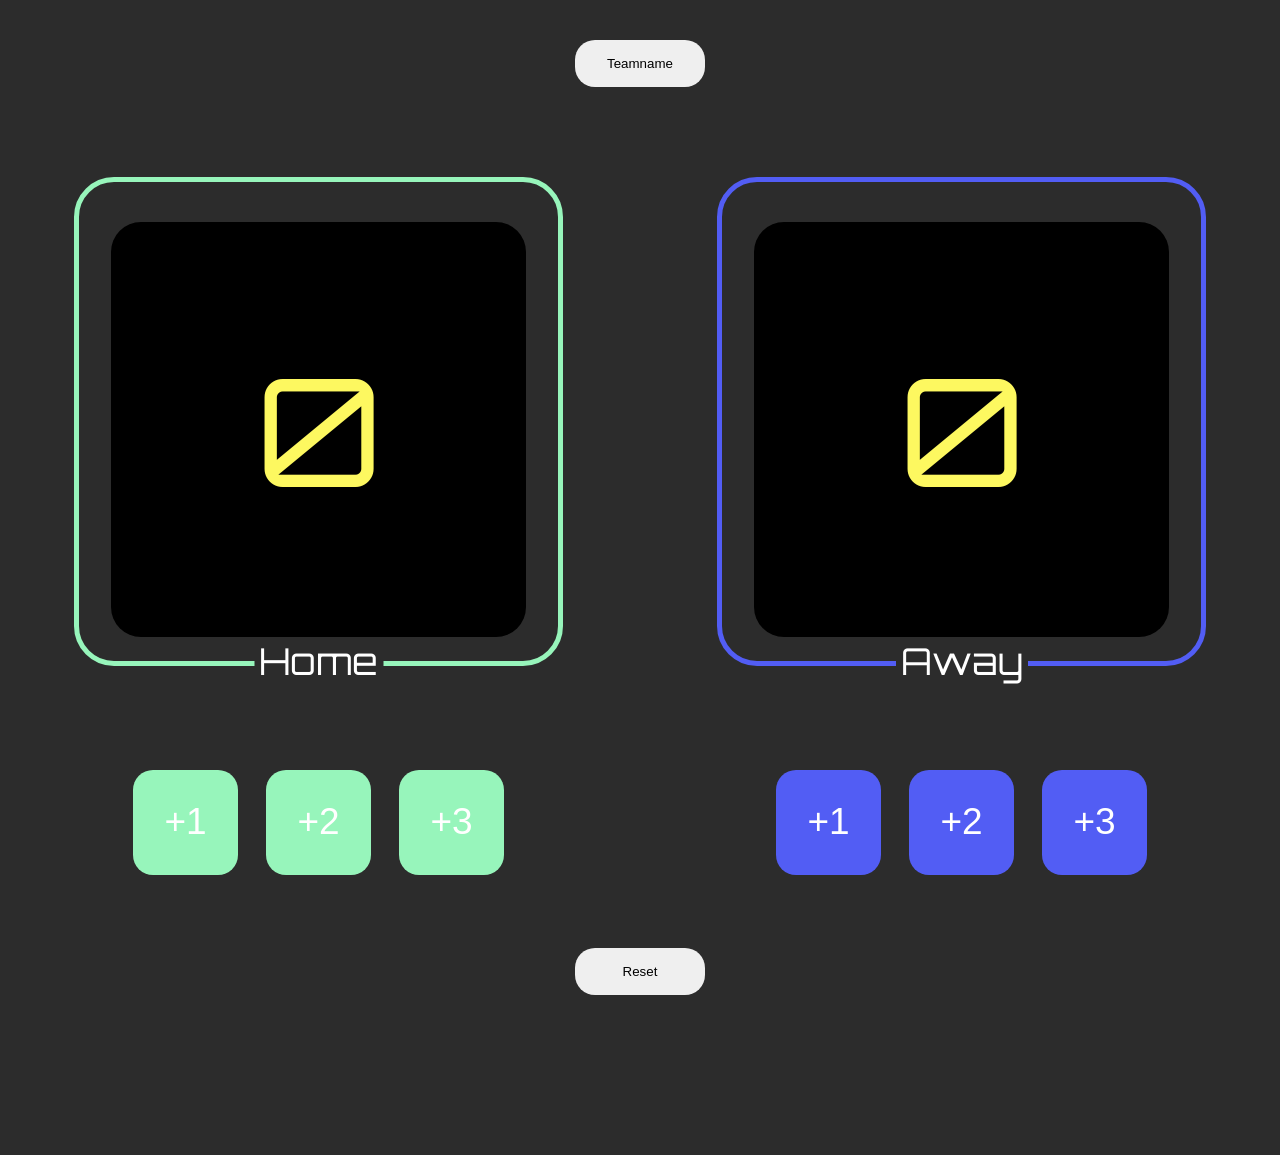
<file: index.html>
<!DOCTYPE html>
<html lang="en">
  <head>
    <meta charset="UTF-8" />
    <meta http-equiv="X-UA-Compatible" content="IE=edge" />
    <meta name="viewport" content="width=device-width, initial-scale=1.0" />
    <title>Ergebnisvorschau</title>
    <link rel="stylesheet" href="assets/css/style.css" />
  </head>
  <body>
    <button onclick="teamname()">Teamname</button>
    <fieldset class="borderHome">
      <legend id="teamNameHome">Home</legend>
      <div class="home"><p id="countHome">0</p></div>
      <article class="btn">
        <button class="btnHome" onclick="onePlusHome()">+1</button>
        <button class="btnHome" onclick="twoPlusHome()">+2</button>
        <button class="btnHome" onclick="threePlusHome()">+3</button>
      </article>
    </fieldset>
    <fieldset class="borderAway">
      <legend id="teamNameAway">Away</legend>
      <div class="away"><p id="countAway">0</p></div>
      <article class="btn">
        <button class="btnAway" onclick="onePlusAway()">+1</button>
        <button class="btnAway" onclick="twoPlusAway()">+2</button>
        <button class="btnAway" onclick="threePlusAway()">+3</button>
      </article>
    </fieldset>
    <script src="assets/js/main.js"></script>
  </body>
  <footer>
    <button onclick="reset()">Reset</button>
  </footer>
</html>
</file>
<file: assets/css/style.css>
/* Themen
Variablen deklarieren
Funktionen definieren und aufrufen
Textinhalte mit .innerText bzw. .innerHTML verändern


Assets

Fonts: Orbitron, Lato
Farben: #2C2C2C, #FDF860, #000000, #FFFFFF, #97F5BB, #525DF4

Die Figma Vorlage finder ihr hier: https://www.figma.com/file/56APnPUbSHAgM6IoFk9hvp/Scorekeeper?node-id=0%3A1 */
/* font-family: 'Lato', sans-serif; */
@font-face {
  font-family: "Lato";
  font-style: normal;
  font-weight: 400;
  src: local("Lato"), local("Lato-Regular"),
    url(../fonts/Lato/Lato-Regular.ttf) format("truetype");
}
@font-face {
  font-family: "Orbitron";
  font-style: normal;
  font-weight: 400;
  src: local("Orbitron"), local("Orbitron-Regular"),
    url(../fonts/Orbitron/Orbitron-VariableFont_wght.ttf) format("truetype");
}
* {
  margin: 0;
  padding: 0;
}
body {
  background-color: #2c2c2c;
  text-align: center;
}
.home,
.away {
  width: 415px;
  height: 415px;
  border-radius: 30px;
  background-color: black;
  margin: 2.5rem auto;
}
.home p,
.away p {
  font-family: "Orbitron";
  font-style: normal;
  font-weight: 400;
  font-size: 150px;
  line-height: 188px;
  text-align: center;
  color: #fdf860;
  padding-top: 113px;
}
.start {
  margin: 113px 95px 114px 95px;
}
fieldset {
  position: relative;
  display: inline-block;
  width: 489px;
  height: 489px;
  box-sizing: border-box;
  border-radius: 40px;
  top: 50px;
}
.borderHome {
  border: 5px solid#97F5BB;
}
.borderAway {
  border: 5px solid#525DF4;
  margin-left: 150px;
}
legend {
  position: absolute;
  bottom: 0;
  left: 50%;
  transform: translate(-50%, 50%);
  padding: 0 5px;
  background: #2c2c2c;
  font-family: "Orbitron";
  font-style: normal;
  font-weight: 400;
  font-size: 37px;
  line-height: 46px;
  color: #fff;
}
.btn {
  font-family: "Lato";
  font-style: normal;
  font-weight: 400;
  line-height: 44px;
  text-align: center;
  margin: 7.5rem 0 0 0;
}
.btnHome {
  border: none;
  background: #97f5bb;
  border-radius: 20px;
  width: 105px;
  height: 105px;
  display: inline-block;
  margin: 0.7813rem;
  color: #fff;
  font-size: 37px;
}
.btnAway {
  border: none;
  background: #525df4;
  border-radius: 20px;
  width: 105px;
  height: 105px;
  display: inline-block;
  margin: 0.7813rem;
  color: #fff;
  font-size: 37px;
}
footer button {
  width: 130px;
  border-radius: 20px;
  padding: 1rem 1rem;
  text-align: center;
  display: block;
  margin: 10rem auto;
  border: none;
}
button {
  width: 130px;
  border-radius: 20px;
  padding: 1rem 1rem;
  text-align: center;
  display: block;
  margin: 2.5rem auto;
  border: none;
}
</file>
